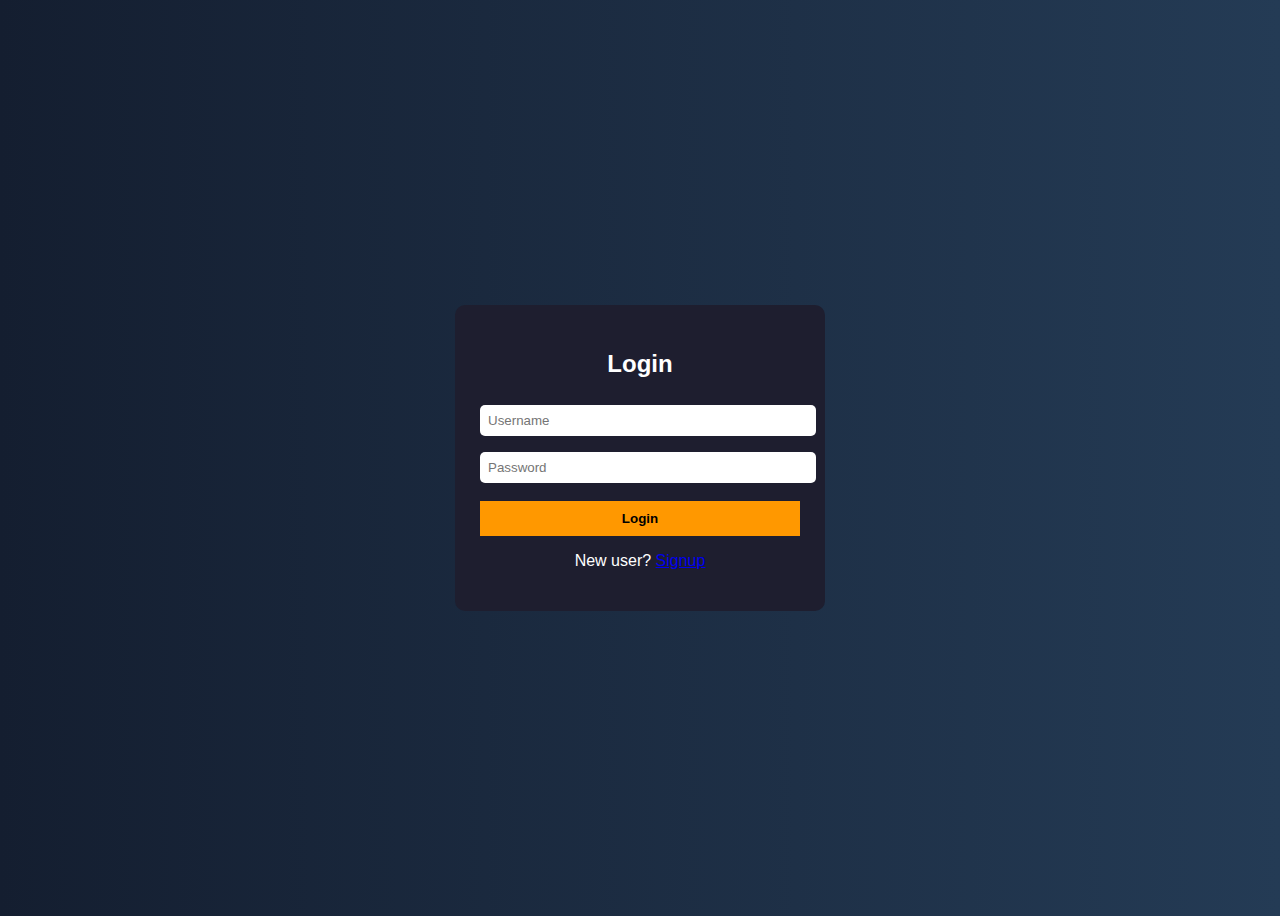
<file: index.html>
<!DOCTYPE html>
<html>
<head>
  <title>Login - Scam Awareness</title>
  <link rel="stylesheet" href="stylesheet.css">
</head>
<body class="center">
  <div class="card">
    <h2>Login</h2>
    <input type="text" id="loginUser" placeholder="Username">
    <input type="password" id="loginPass" placeholder="Password">
    <button onclick="login()">Login</button>
    <p>New user? <a href="signup page.html">Signup</a></p>
  </div>
  <script src="script.js"></script>
</body>

</html>
</file>
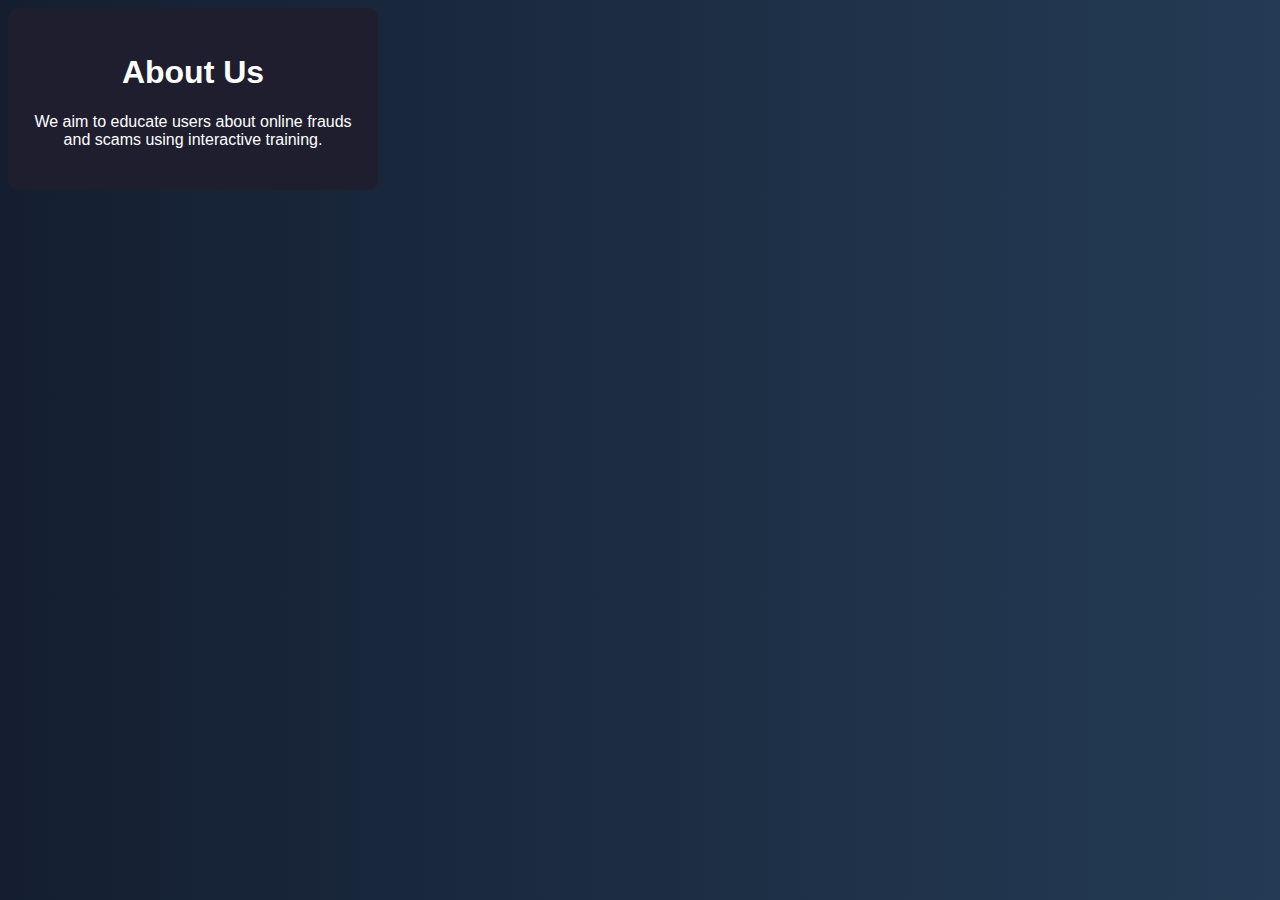
<file: about page.html>
<!DOCTYPE html>
<html>
<head>
  <title>About Us</title>
  <link rel="stylesheet" href="stylesheet.css">
</head>
<body>
  <div class="container">
    <h1>About Us</h1>
    <p>
      We aim to educate users about online frauds and scams using interactive training.
    </p>
  </div>
</body>
</html>
</file>
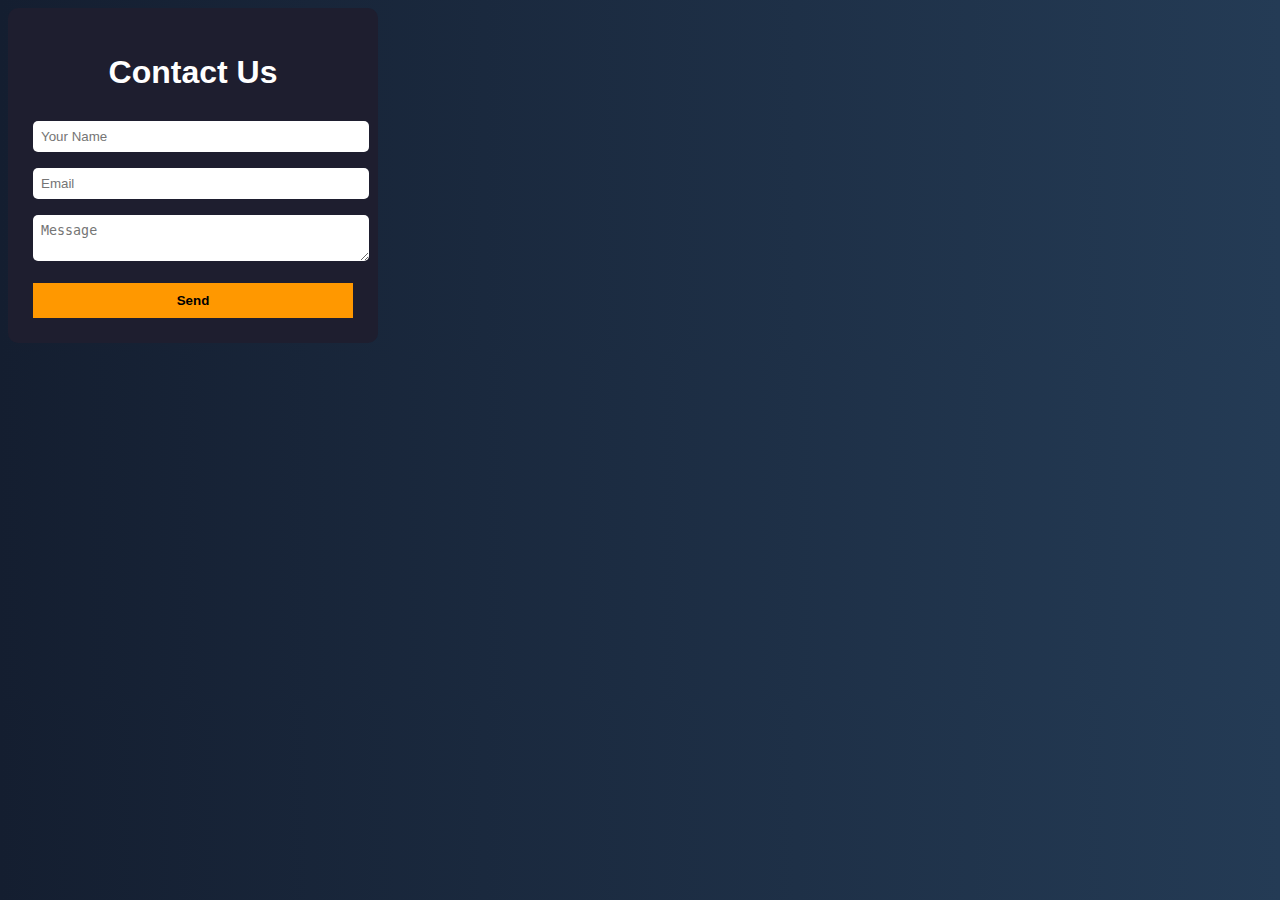
<file: contact page.html>
<!DOCTYPE html>
<html>
<head>
  <title>Contact</title>
  <link rel="stylesheet" href="stylesheet.css">
</head>
<body>
  <div class="container">
    <h1>Contact Us</h1>
    <input type="text" placeholder="Your Name">
    <input type="email" placeholder="Email">
    <textarea placeholder="Message"></textarea>
    <button>Send</button>
  </div>
</body>
</html>
</file>
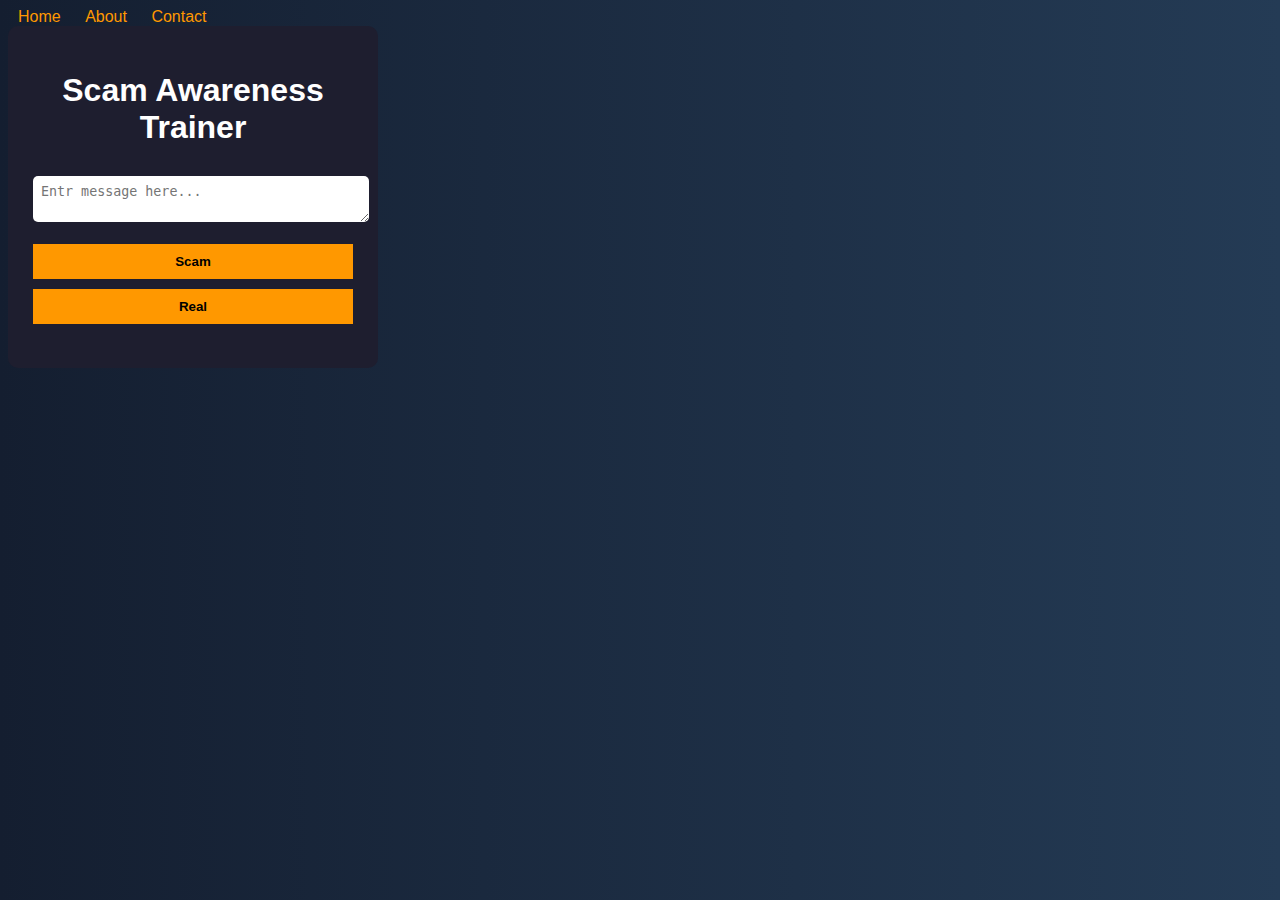
<file: home page.html>
<!DOCTYPE html>
<html>
<head>
  <title>Scam Trainer</title>
  <link rel="stylesheet" href="stylesheet.css">
</head>
<body>
  <nav>
    <a href="home page.html">Home</a>
    <a href="about page.html">About</a>
    <a href="contact page.html">Contact</a>
  </nav>

  <div class="container">
    <h1>Scam Awareness Trainer</h1>
   <textarea id="reviewInput" placeholder="Entr message here..."></textarea>
    <button onclick="checkScam(true)">Scam</button>
    <button onclick="checkScam(false)">Real</button>
    <h3 id="result"></h3>
  </div>

  <script src="script.js"></script>
</body>
</html>
</file>
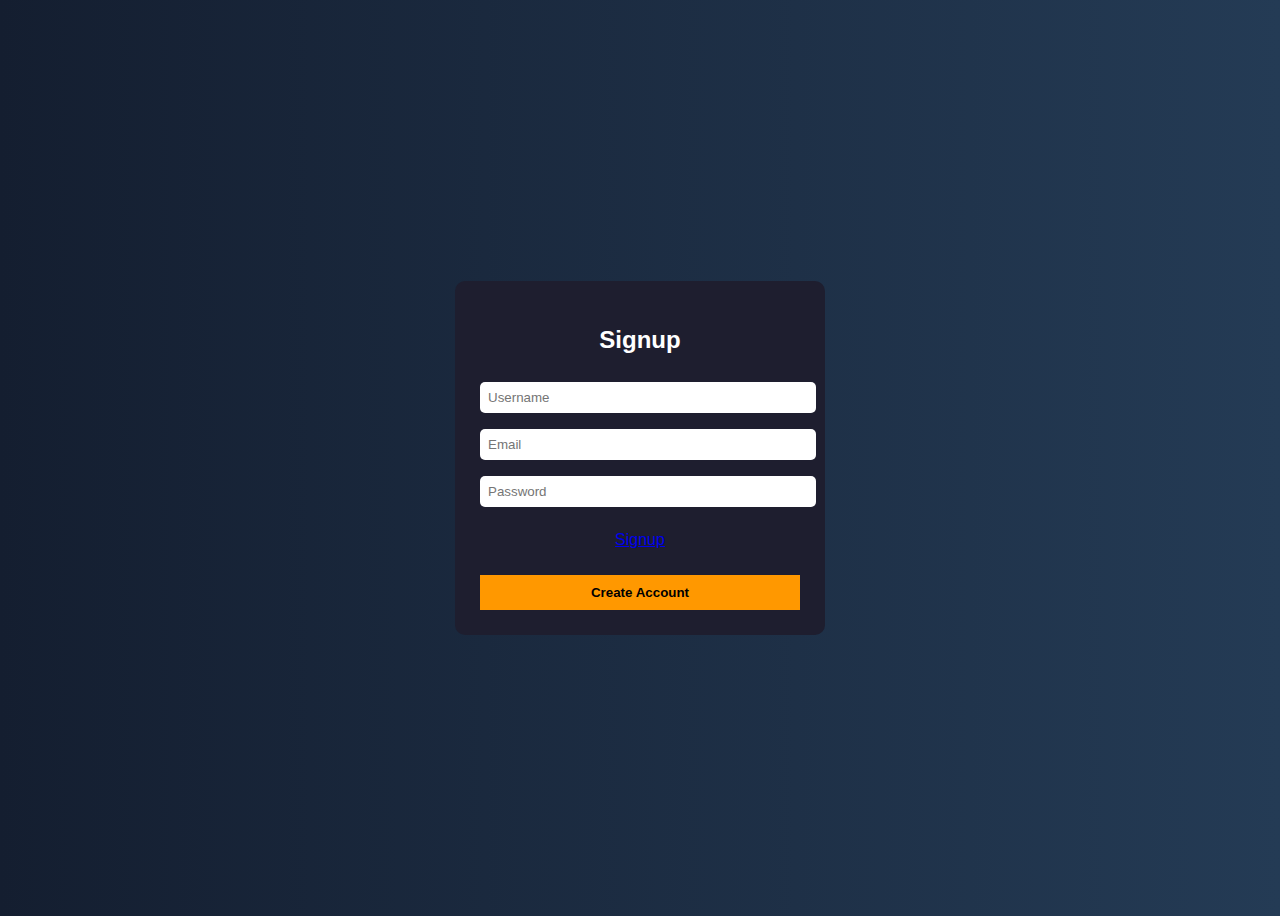
<file: signup page.html>
<!DOCTYPE html>
<html>
<head>
  <title>Signup</title>
  <link rel="stylesheet" href="stylesheet.css">
</head>
<body class="center">
  <div class="card">
    <h2>Signup</h2>
    <input type="text" id="user" placeholder="Username">
    <input type="email" id="email" placeholder="Email">
    <input type="password" id="pass" placeholder="Password">
   <p><a href="home page.html">Signup</a></p>  
   <button onclick="signup()">Create Account</button>
    
  </div>
  <script src="script.js"></script>
</body>
</html>
</file>
<file: stylesheet.css>
body {
  font-family: Arial;
  background: linear-gradient(to right, #141e30, #243b55);
  color: white;
}

.center {
  display: flex;
  justify-content: center;
  align-items: center;
  height: 100vh;
}

.card, .container {
  background: #1e1e2f;
  padding: 25px;
  border-radius: 10px;
  width: 320px;
  text-align: center;
}

input, textarea {
  width: 100%;
  margin: 8px 0;
  padding: 8px;
  border-radius: 5px;
  border: none;
}

button {
  background: #ff9800;
  border: none;
  padding: 10px;
  width: 100%;
  margin-top: 10px;
  cursor: pointer;
  font-weight: bold;
}

nav a {
  margin: 10px;
  color: #ff9800;
  text-decoration: none;

}
</file>
